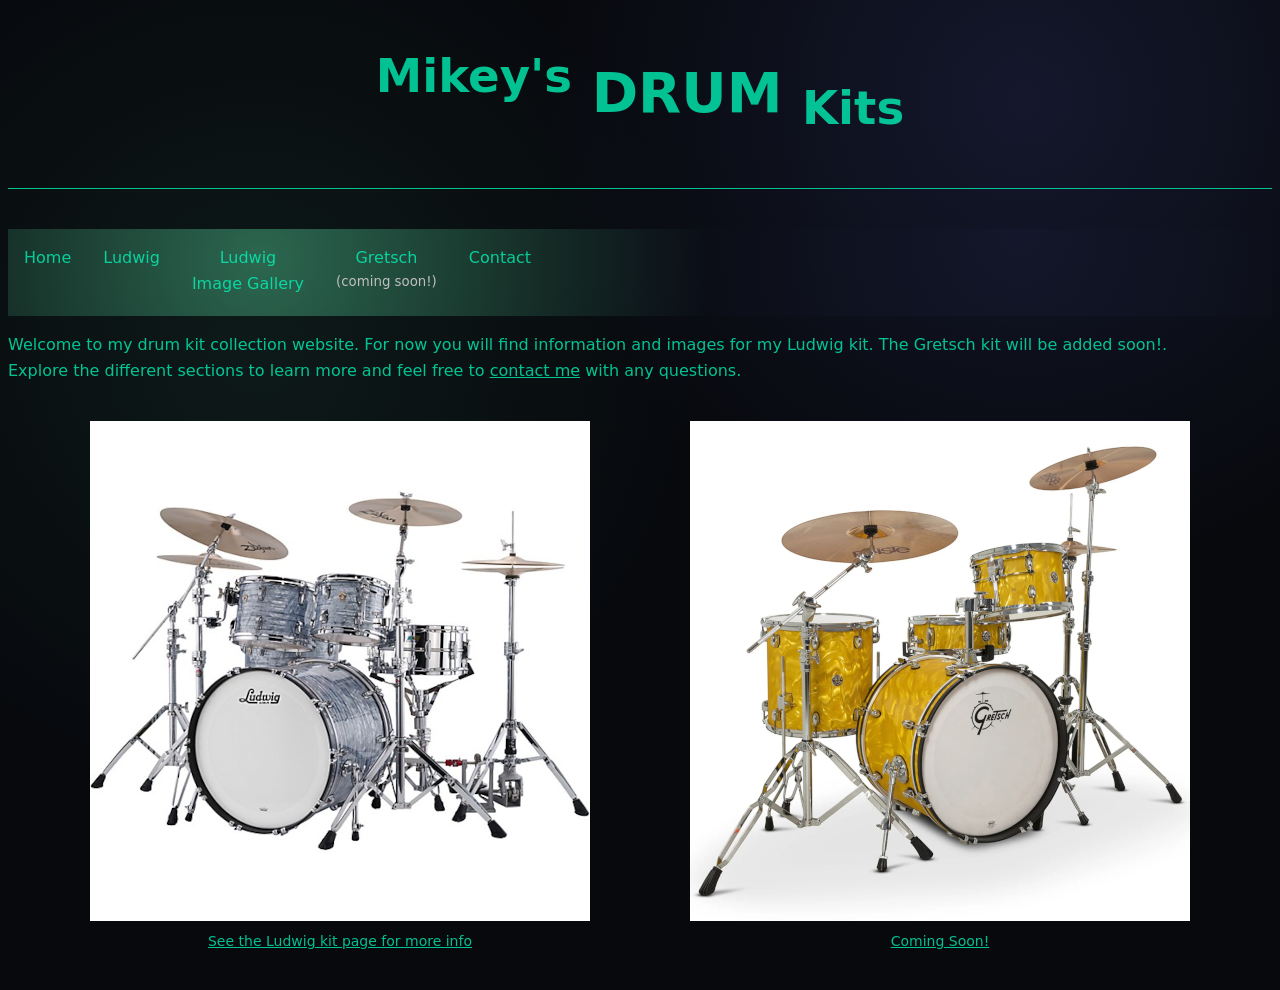
<file: index.html>
<!doctype html>
<html lang="en-GB">
  <head>
    <meta charset="UTF-8" />
    <link rel="stylesheet" href="./mystyle.css" />
    <meta
      name="viewport"
      content="width=device-width, 
      initial-scale=1.0"
    />
    <title>Home</title>
    <link rel="icon" type="image/x-icon" href="/images/favicon.ico" />
  </head>
  <body>
    <!------------------------------------------------------------------->
    <!-- Page Header -->
    <!------------------------------------------------------------------->
    <header class="container">
      <h1>
        <sup>Mikey's</sup>
        DRUM
        <sub>Kits</sub>
      </h1>
    </header>
    <!------------------------------------------------------------------->
    <!-- Navigation -->
    <!------------------------------------------------------------------->
    <ul>
      <li>
        <a class="a-nav-link" href="index.html">Home</a>
        <!-- Note: height forced on all nav links to make hover colour cover full height of bar -->
      </li>
      <li>
        <a class="a-nav-link" href="ludwig.html">Ludwig</a>
      </li>
      <li>
        <a class="a-nav-link" href="ludwig-gallery.html"
          >Ludwig <br />Image Gallery</a
        >
      </li>
      <li>
        <a class="a-nav-link" href="gretsch.html"
          >Gretsch <br /><sup style="color: var(--lowlight-gray)"
            >(coming soon!)</sup
          ></a
        >
      </li>
      <li>
        <a class="a-nav-link" href="contact.html">Contact</a>
      </li>
    </ul>
    <!------------------------------------------------------------------->
    <!-- Intro -->
    <!------------------------------------------------------------------->
    <p id="intro">
      Welcome to my drum kit collection website. For now you will find
      information and images for my Ludwig kit. The Gretsch kit will be added
      soon!. <br />
      Explore the different sections to learn more and feel free to
      <a class="a-link" href="contact.html">contact me</a> with any questions.
    </p>
    <!------------------------------------------------------------------->
    <!-- Drum Kit Gallery -->
    <!------------------------------------------------------------------->
    <table>
      <tr>
        <td class="noborder">
          <figure>
            <a href="ludwig.html">
              <img
                src="/images/ludwig/ludwig-full-small.jpg"
                alt="Ludwig Full Kit"
                style="width: 500px"
              />
              <figcaption>
                <a class="a-nav-link" href="ludwig.html"
                  >See the Ludwig kit page for more info</a
                >
              </figcaption>
            </a>
          </figure>
        </td>
        <td class="noborder">
          <figure>
            <a href="gretsch.html">
              <img
                src="/images/gretsch/gretsch-full-small.jpg"
                alt="Gretsch Kit"
                style="width: 500px"
              />
              <figcaption>
                <a class="a-nav-link" href="gretsch.html">Coming Soon!</a>
              </figcaption>
            </a>
          </figure>
        </td>
      </tr>
    </table>
  </body>
</html>
</file>
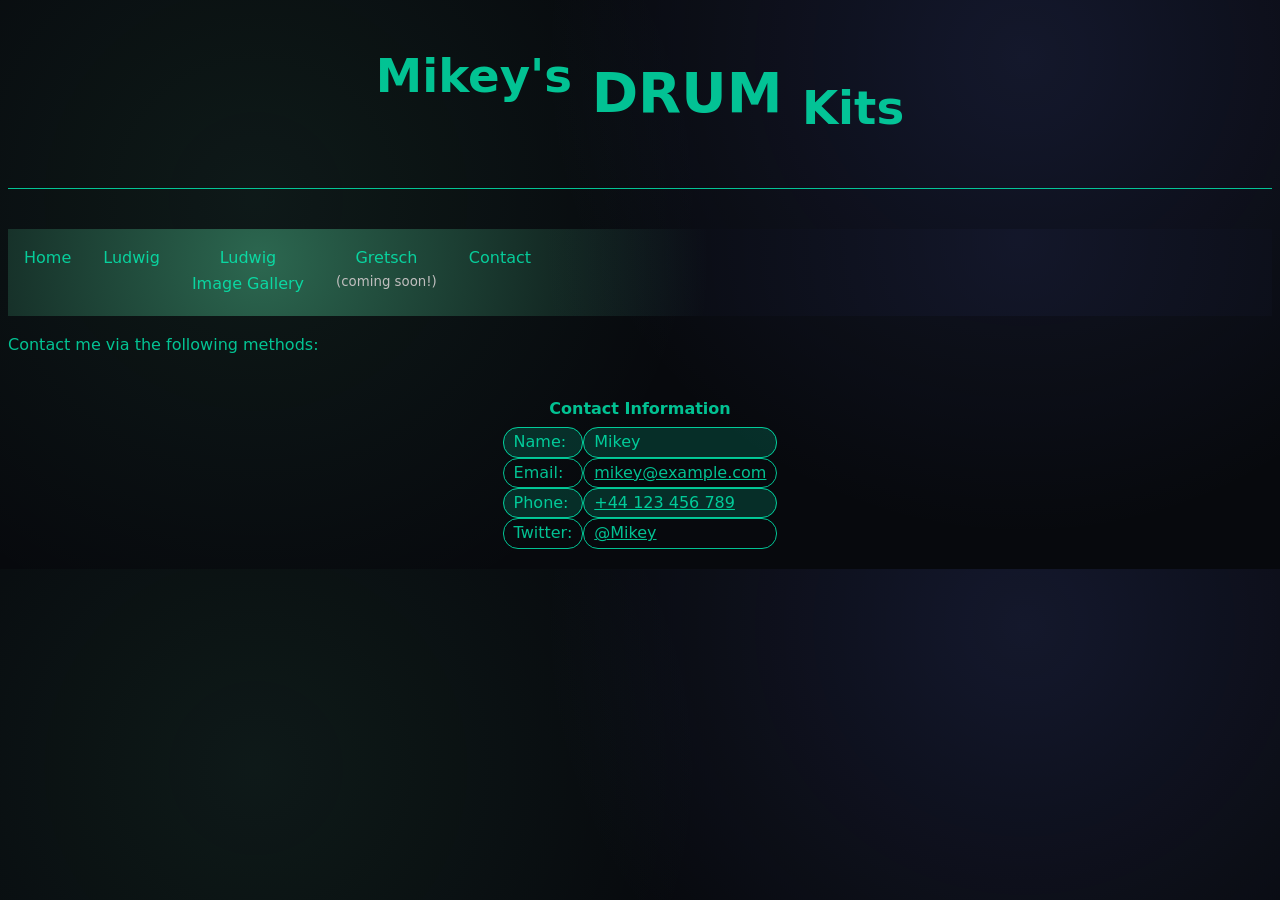
<file: contact.html>
<!doctype html>
<html lang="en-GB">
  <head>
    <meta charset="UTF-8" />
    <link rel="stylesheet" href="./mystyle.css" />
    <meta
      name="viewport"
      content="width=device-width, 
      initial-scale=1.0"
    />
    <title>Mikey's Contact</title>
    <link rel="icon" type="image/x-icon" href="/images/favicon.ico" />
  </head>
  <body>
    <!------------------------------------------------------------------->
    <!-- Page Header -->
    <!------------------------------------------------------------------->
    <header>
      <h1>
        <sup>Mikey's</sup>
        DRUM
        <sub>Kits</sub>
      </h1>
    </header>
    <!------------------------------------------------------------------->
    <!-- Navigation -->
    <!------------------------------------------------------------------->
    <ul>
      <li>
        <a class="a-nav-link" href="index.html">Home</a>
      </li>
      <li>
        <a class="a-nav-link" href="ludwig.html">Ludwig</a>
      </li>
      <li>
        <a class="a-nav-link" href="ludwig-gallery.html"
          >Ludwig <br />Image Gallery</a
        >
      </li>
      <li>
        <a class="a-nav-link" href="gretsch.html"
          >Gretsch <br /><sup style="color: var(--lowlight-gray)"
            >(coming soon!)</sup
          ></a
        >
      </li>
      <li>
        <a class="a-nav-link" href="contact.html">Contact</a>
      </li>
    </ul>
    <p>Contact me via the following methods:
      <!------------------------------------------------------------------->
      <!-- Contact Information Table -->
      <!------------------------------------------------------------------->
      <table class="table-hover tiger-stripe">
        <caption>
          Contact Information
        </caption>
        <tr>
          <td>Name:</td>
          <td>Mikey</td>
        </tr>
        <tr>
          <td>Email:</td>
          <td>
            <a class="a-link" href="mailto:mikey@example.com"
              >mikey@example.com</a
            >
          </td>
        </tr>
        <tr>
          <td>Phone:</td>
          <td>
            <a class="a-link" href="tel:+44123456789">+44 123 456 789</a>
          </td>
        </tr>
        <tr>
          <td>Twitter:</td>
          <td>
            <a class="a-link" href="https://twitter.com/Mikey">@Mikey</a>
          </td>
        </tr>
      </table>
    </p>
  </body>
</html>
</file>
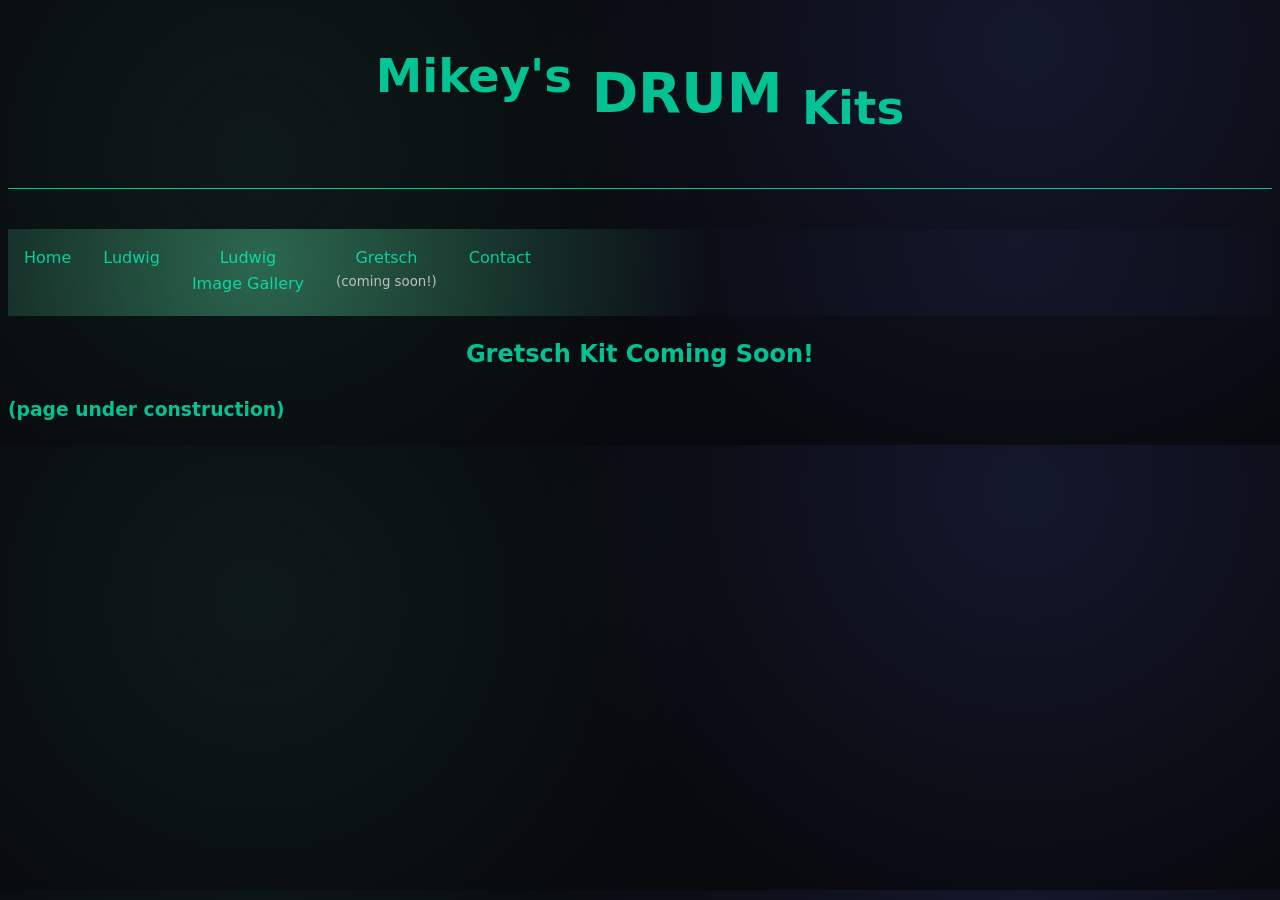
<file: gretsch.html>
<!doctype html>
<html lang="en-GB">
  <head>
    <meta charset="UTF-8" />
    <link rel="stylesheet" href="./mystyle.css" />
    <meta
      name="viewport"
      content="width=device-width, 
      initial-scale=1.0"
    />
    <title>Mikey's Gretsch</title>
    <link rel="icon" type="image/x-icon" href="/images/favicon.ico" />
  </head>
  <body>
    <!------------------------------------------------------------------->
    <!-- Page Header -->
    <!------------------------------------------------------------------->
    <header>
      <h1>
        <sup>Mikey's</sup>
        DRUM
        <sub>Kits</sub>
      </h1>
    </header>
    <!------------------------------------------------------------------->
    <!-- Navigation -->
    <!------------------------------------------------------------------->
    <ul>
      <li>
        <a class="a-nav-link" href="index.html">Home</a>
      </li>
      <li>
        <a class="a-nav-link" href="ludwig.html">Ludwig</a>
      </li>
      <li>
        <a class="a-nav-link" href="ludwig-gallery.html"
          >Ludwig <br />Image Gallery</a
        >
      </li>
      <li>
        <a class="a-nav-link" href="gretsch.html"
          >Gretsch <br /><sup style="color: var(--lowlight-gray)"
            >(coming soon!)</sup
          ></a
        >
      </li>
      <li>
        <a class="a-nav-link" href="contact.html">Contact</a>
      </li>
    </ul>
    <!------------------------------------------------------------------->
    <!-- Page Content -->
    <!------------------------------------------------------------------->
    <div>
      <h2>Gretsch Kit Coming Soon!</h2>
      <h3>(page under construction)</h3>
    </div>
  </body>
</html>
</file>
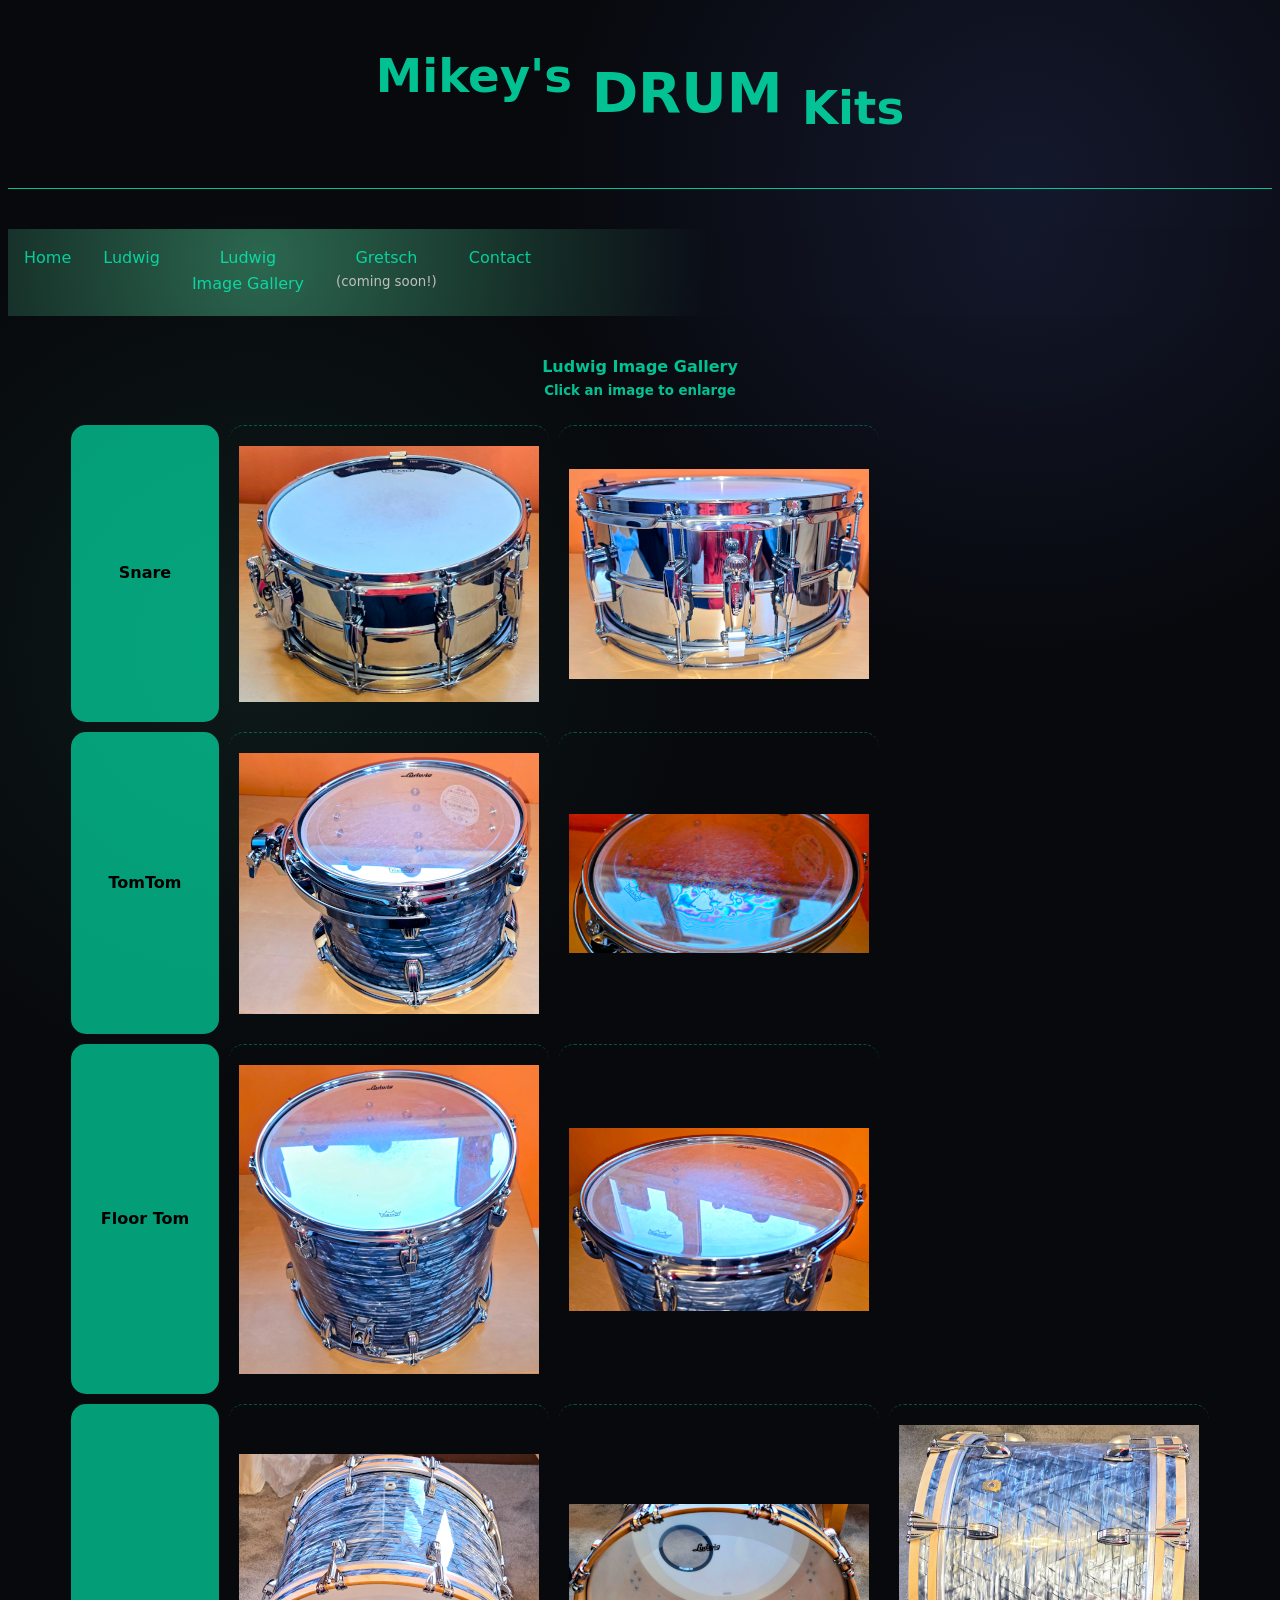
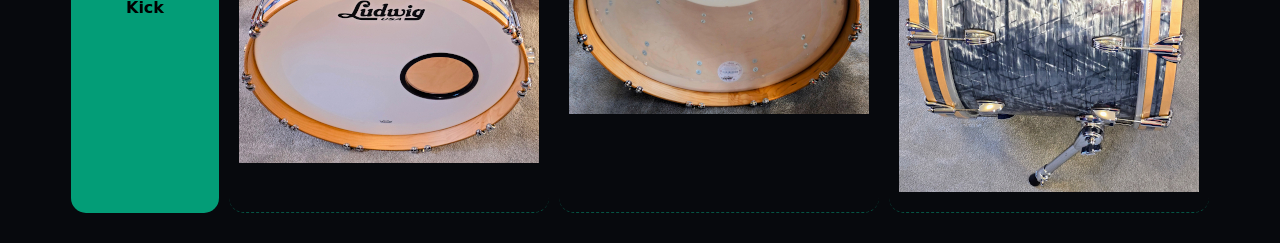
<file: ludwig-gallery.html>
<!doctype html>
<html lang="en-GB">
  <head>
    <meta charset="UTF-8" />
    <link rel="stylesheet" href="./mystyle.css" />
    <meta
      name="viewport"
      content="width=device-width, 
      initial-scale=1.0"
    />
    <title>Mikey's Ludwig Gallery</title>
    <link rel="icon" type="image/x-icon" href="/images/favicon.ico" />
  </head>
  <body>
    <!------------------------------------------------------------------->
    <!-- Page Header -->
    <!------------------------------------------------------------------->
    <header class="container">
      <h1>
        <sup>Mikey's</sup>
        DRUM
        <sub>Kits</sub>
      </h1>
    </header>
    <!------------------------------------------------------------------->
    <!-- Navigation -->
    <!------------------------------------------------------------------->
    <ul>
      <li>
        <a class="a-nav-link" href="index.html">Home</a>
      </li>
      <li>
        <a class="a-nav-link" href="ludwig.html">Ludwig</a>
      </li>
      <li>
        <a class="a-nav-link" href="ludwig-gallery.html"
          >Ludwig <br />Image Gallery</a
        >
      </li>
      <li>
        <a class="a-nav-link" href="gretsch.html"
          >Gretsch <br /><sup style="color: var(--lowlight-gray)"
            >(coming soon!)</sup
          ></a
        >
      </li>
      <li>
        <a class="a-nav-link" href="contact.html">Contact</a>
      </li>
    </ul>
    <!------------------------------------------------------------------->
    <!-- Gallery-->
    <!------------------------------------------------------------------->
    <p1>
      <table class="table-gallery">
        <caption>
          Ludwig Image Gallery
          <br /><sup>Click an image to enlarge</sup>
        </caption>
        <!-- Snare pics Row-->
        <tr>
          <th class="th-gallery">Snare</th>
          <td class="td-gallery">
            <a href="/images/ludwig/snare.jpg">
              <img
                src="/images/ludwig/snare-small.jpg"
                alt="Ludwig Snare Drum"
                class="thumb-pic2"
              />
            </a>
          </td>
          <td class="td-gallery">
            <a href="/images/ludwig/snare-a.jpg">
              <img
                src="/images/ludwig/snare-a-small.jpg"
                alt="Ludwig Snare Drum"
                class="thumb-pic2"
              />
            </a>
          </td>
        </tr>
        <!-- TomTom pics Row-->
        <tr>
          <th class="th-gallery">TomTom</th>
          <td class="td-gallery">
            <a href="/images/ludwig/tomtom-a.jpg">
              <img
                src="/images/ludwig/tomtom-a-small.jpg"
                alt="Ludwig TomTom Drum"
                class="thumb-pic2"
              />
            </a>
          </td>
          <td class="td-gallery">
            <a href="/images/ludwig/tomtom-c.jpg">
              <img
                src="/images/ludwig/tomtom-c-small.jpg"
                alt="Ludwig TomTom Drum"
                class="thumb-pic2"
              />
            </a>
          </td>
        </tr>
        <!-- Floor Tom pics Row-->
        <tr>
          <th class="th-gallery">Floor Tom</th>
          <td class="td-gallery">
            <a href="/images/ludwig/floortom-a.jpg">
              <img
                src="/images/ludwig/floortom-a-small.jpg"
                alt="Ludwig Floor Tom Drum"
                class="thumb-pic2"
              />
            </a>
          </td>
          <td class="td-gallery">
            <a href="/images/ludwig/floortom-b.jpg">
              <img
                src="/images/ludwig/floortom-b-small.jpg"
                alt="Ludwig Floor Tom Drum"
                class="thumb-pic2"
              />
            </a>
          </td>
        </tr>
        <!-- Kick pics Row-->
        <tr>
          <th class="th-gallery">Kick</th>
          <td class="td-gallery" style="border-bottom-width: 1px">
            <a href="/images/ludwig/kick.jpg">
              <img
                src="/images/ludwig/kick-small.jpg"
                alt="Ludwig Kick Drum"
                class="thumb-pic2"
              />
            </a>
          </td>
          <td class="td-gallery" style="border-bottom-width: 1px">
            <a href="/images/ludwig/kick-c.jpg">
              <img
                src="/images/ludwig/kick-c-small.jpg"
                alt="Ludwig Kick Drum"
                class="thumb-pic2"
              />
            </a>
          </td>
          <td class="td-gallery" style="border-bottom-width: 1px">
            <a href="/images/ludwig/kick-b.jpg">
              <img
                src="/images/ludwig/kick-b-small.jpg"
                alt="Ludwig Kick Drum"
                class="thumb-pic2"
              />
            </a>
          </td>
        </tr>
      </table>
    </p1>
  </body>
</html>
</file>
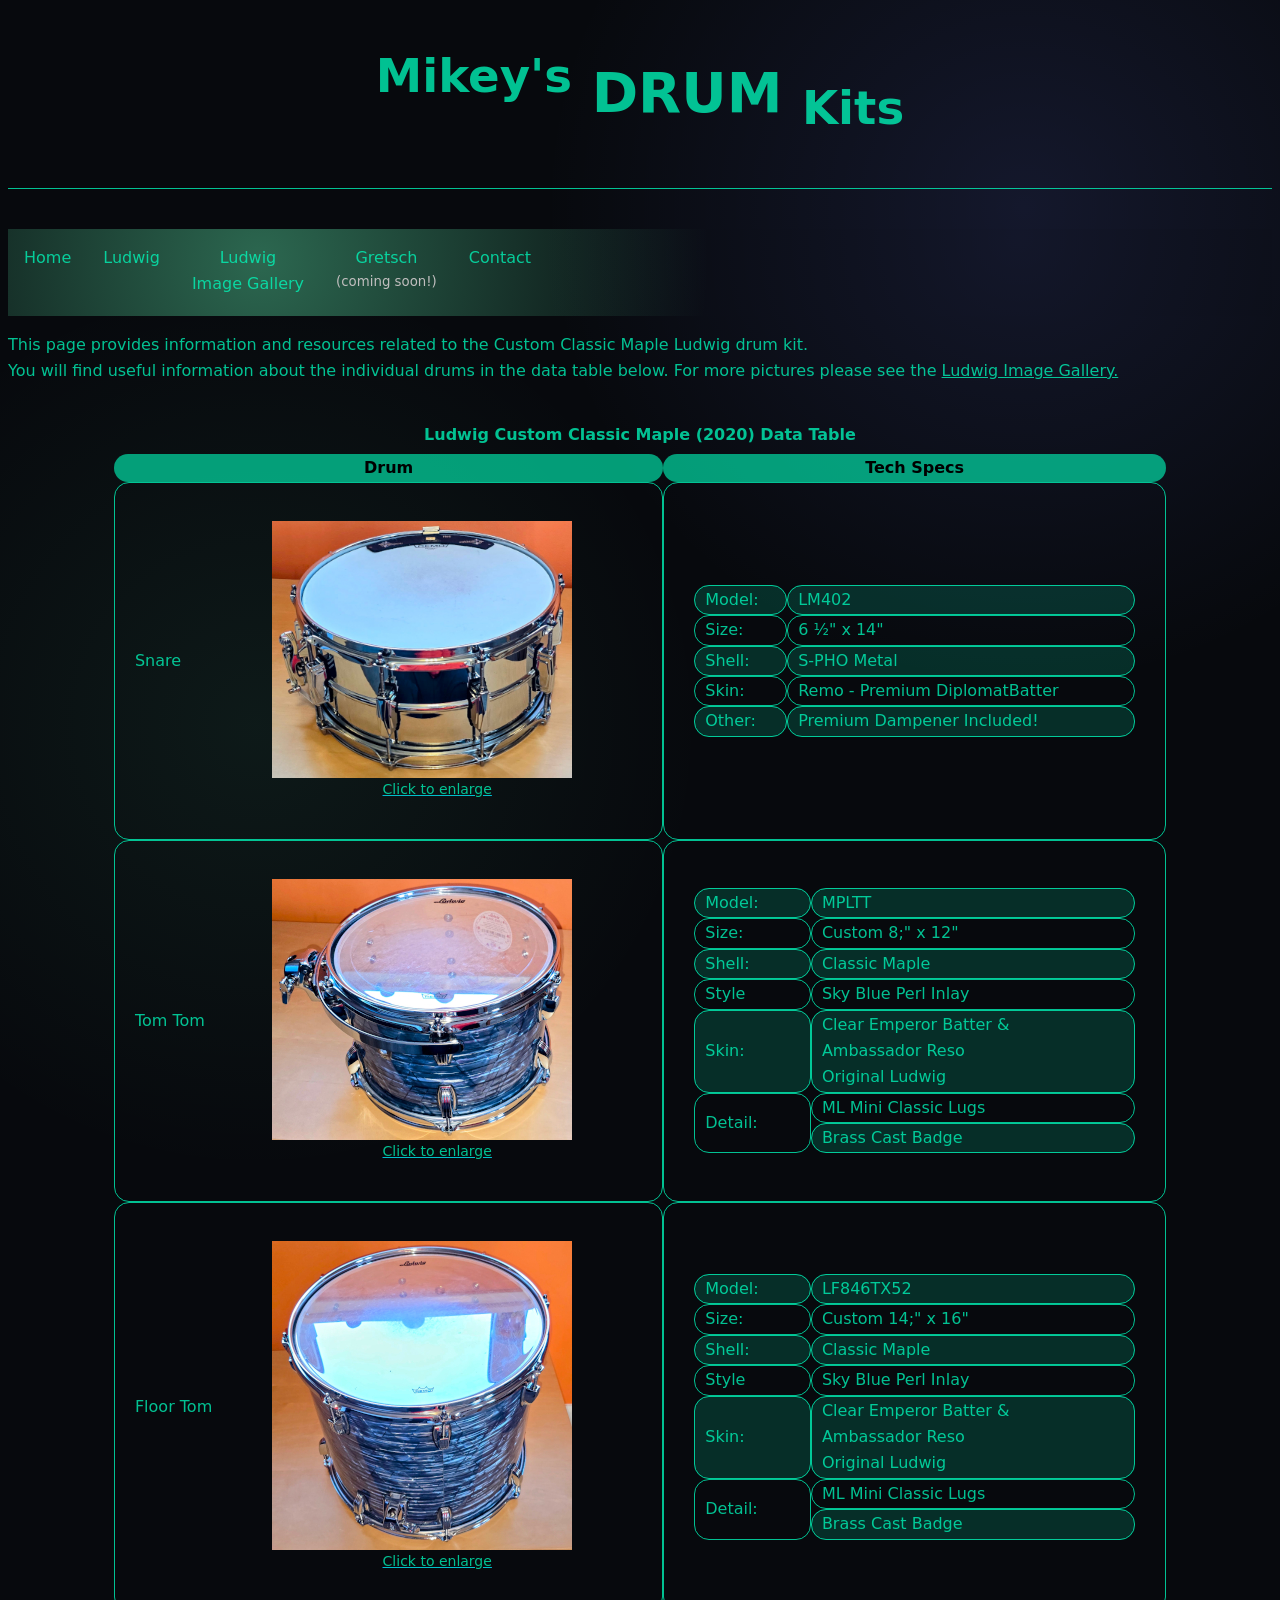
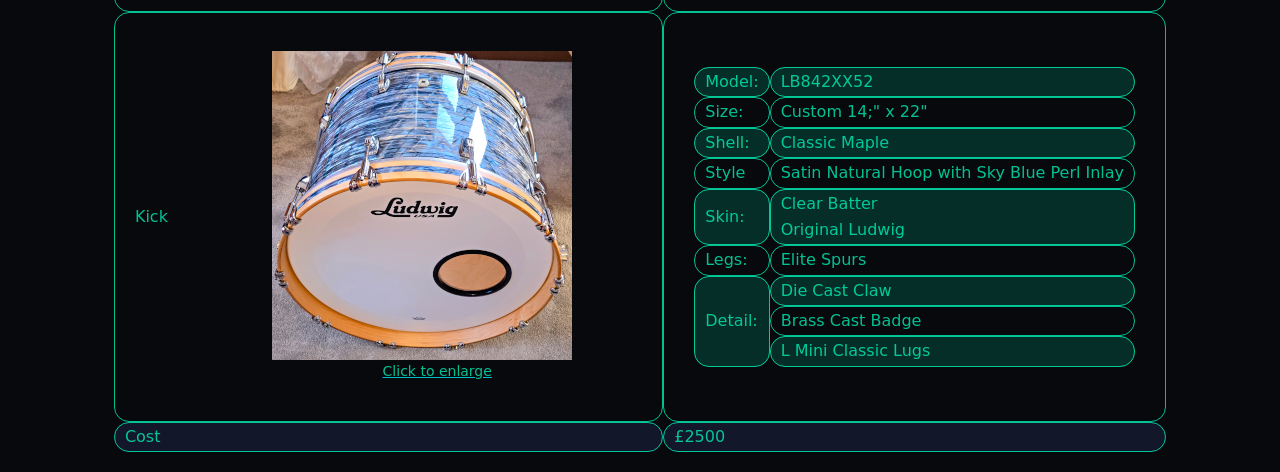
<file: ludwig.html>
<!DOCTYPE html>
<html lang="en-GB">
  <head>
    <meta charset="UTF-8">
    <link rel="stylesheet" href="./mystyle.css">
    <meta
      name="viewport"
      content="width=device-width, 
      initial-scale=1.0"
      >
    <title>Mikey's Ludwig</title>
    <link 
      rel="icon" 
      type="image/x-icon" 
      href="/images/favicon.ico">
  </head>
  <body>
    <!------------------------------------------------------------------->
    <!-- Page Header -->
    <!------------------------------------------------------------------->
    <header>
      <h1>
        <sup>Mikey's</sup>
        DRUM
        <sub>Kits</sub>
      </h1>
    </header>
    <!------------------------------------------------------------------->
    <!-- Navigation -->
    <!------------------------------------------------------------------->
    <ul>
      <li>
        <a class="a-nav-link" href="index.html">Home</a>
      </li>
      <li>
        <a class="a-nav-link" href="ludwig.html">Ludwig</a>
      </li>
      <li>
        <a class="a-nav-link" href="ludwig-gallery.html">Ludwig <br />Image Gallery</a>
      </li>
      <li>
        <a class="a-nav-link" href="gretsch.html"
          >Gretsch <br /><sup style="color: var(--lowlight-gray)"
            >(coming soon!)</sup
          ></a
        >
      </li>
      <li>
        <a class="a-nav-link" href="contact.html">Contact</a>
      </li>
    </ul>
    <!------------------------------------------------------------------->
    <!-- Intro -->
    <!------------------------------------------------------------------->
    <p id="intro">
      This page provides information and resources related to the Custom Classic 
      Maple Ludwig drum kit. <br />You will find useful information about the individual drums in the data table below. For more pictures please see the 
      <a class="a-link" href="ludwig-gallery.html">Ludwig Image Gallery.</a>
    </p>
    <!------------------------------------------------------------------->
    <!-- Ludwig Data Table -->
    <!------------------------------------------------------------------->
    <div id="ludwig-table">
      <table>
        <caption>Ludwig Custom Classic Maple (2020) Data Table</caption>
        <tr>
          <th>Drum</th>
          <th>Tech Specs</th>
        </tr>
        <!------------------------->
        <!-- Snare Row -->
        <!-------------------------> 
        <tr>
          <td>
            <table style="width: 100%;">
              <tr>
                <td class="noborder">Snare</td>
                <td class="noborder container-right">
                  <figure>
                    <a href="/images/ludwig/snare.jpg">
                      <img
                        src="/images/ludwig/snare-small.jpg"
                        alt="Ludwig Snare Drum"
                        class="thumb-pic"
                      >
                      <figcaption class="a-link" >Click to enlarge</figcaption>
                    </a>
                  </figure>
                </td>
              </tr>
            </table>
          </td>
          <td>
            <table class="table-hover tiger-stripe detail-table">
              <tr>
                <td>Model:</td>
                <td>LM402</td>
              </tr>
              <tr>
                <td>Size:</td>
                <td>6 &frac12;&quot; x 14&quot;</td>
              </tr>
              <tr>
                <td>Shell:</td>
                <td>S-PHO Metal</td>
              </tr>
              <tr>
                <td>Skin:</td>
                <td>Remo - Premium DiplomatBatter</td>
              </tr>
              <tr>
                <td>Other:</td>
                <td>Premium Dampener Included!</td>
              </tr>
            </table>
          </td>
        </tr>
        <!------------------------->
        <!-- Tom Tom Row -->
        <!-------------------------> 
        <tr>
          <td>
            <table style="width: 100%;">
              <tr>
                <td class="noborder">Tom Tom</td>
                <td class="noborder container-right">
                  <figure>
                    <a href="/images/ludwig/tomtom-a.jpg">
                      <img
                        src="/images/ludwig/tomtom-a-small.jpg"
                        alt="Ludwig Tom Tom Drum"
                        class="thumb-pic"
                        onmouseover="src='/images/ludwig/tomtom-c-small.jpg'"
                        onmouseout="src='/images/ludwig/tomtom-a-small.jpg'"
                      >
                      <figcaption class="a-link" >Click to enlarge</figcaption>
                    </a>
                  </figure>
                </td>
              </tr>
            </table>
          </td>
          <td>
            <table class="table-hover tiger-stripe detail-table">
              <tr>
                <td>Model:</td>
                <td>MPLTT</td>
              </tr>
              <tr>
                <td>Size:</td>
                <td>Custom 8;&quot; x 12&quot;</td>
              </tr>
              <tr>
                <td>Shell:</td>
                <td>Classic Maple</td>
              </tr>
              <tr>
                <td>Style</td>
                <td>Sky Blue Perl Inlay</td>
              </tr>
              <tr>
                <td>Skin:</td>
                <td>Clear Emperor Batter &<br> Ambassador Reso <br>Original Ludwig</td>
              </tr>
              <tr>
                <td rowspan="2">Detail:</td>
                <td>
                  ML Mini Classic Lugs
                </td>
              </tr>
              <tr>
                <td>
                  Brass Cast Badge
                </td>
              </tr>
            </table>
          </td>
        </tr>
        <!------------------------->
        <!-- Floor Tom Row -->
        <!-------------------------> 
        <tr>
          <td>
            <table style="width: 100%;">
              <tr>
                <td class="noborder">Floor Tom</td>
                <td class="noborder container-right">
                  <figure>
                    <a href="/images/ludwig/floortom-a.jpg">
                      <img
                        src="/images/ludwig/floortom-a-small.jpg"
                        alt="Ludwig Floor Tom"
                        class="thumb-pic"
                      >
                      <figcaption class="a-link" >Click to enlarge</figcaption>
                    </a>
                  </figure>
                </td>
              </tr>
            </table>
          </td>
          <td>
            <table class="table-hover tiger-stripe detail-table">
              <tr>
                <td>Model:</td>
                <td>LF846TX52</td>
              </tr>
              <tr>
                <td>Size:</td>
                <td>Custom 14;&quot; x 16&quot;</td>
              </tr>
              <tr>
                <td>Shell:</td>
                <td>Classic Maple</td>
              </tr>
              <tr>
                <td>Style</td>
                <td>Sky Blue Perl Inlay</td>
              </tr>
              <tr>
                <td>Skin:</td>
                <td>Clear Emperor Batter &<br> Ambassador Reso <br>Original Ludwig</td>
              </tr>
              <tr>
                <td rowspan="2">Detail:</td>
                <td>
                  ML Mini Classic Lugs
                </td>
              </tr>
              <tr>
                <td>
                  Brass Cast Badge
                </td>
              </tr>
            </table>
          </td>
        </tr>
        <!------------------------->
        <!-- Kick Row -->
        <!-------------------------> 
        <tr>
          <td>
            <table style="width: 100%;">
              <tr>
                <td class="noborder">Kick</td>
                <td class="noborder container-right">
                  <figure>
                    <a href="/images/ludwig/kick.jpg">
                      <img
                        src="/images/ludwig/kick-small.jpg"
                        alt="Ludwig Kick Drum"
                        class="thumb-pic"
                      >
                      <figcaption class="a-link" >Click to enlarge</figcaption>
                    </a>
                  </figure>
                </td>
              </tr>
            </table>
          </td>
          <td>
            <table class="table-hover tiger-stripe detail-table">
              <tr>
                <td>Model:</td>
                <td>LB842XX52</td>
              </tr>
              <tr>
                <td>Size:</td>
                <td>Custom 14;&quot; x 22&quot;</td>
              </tr>
              <tr>
                <td>Shell:</td>
                <td>Classic Maple</td>
              </tr>
              <tr>
                <td>Style</td>
                <td>Satin Natural Hoop with Sky Blue Perl Inlay</td>
              </tr>
              <tr>
                <td>Skin:</td>
                <td>Clear Batter <br>Original Ludwig</td>
              </tr>
              <tr>
                <td>Legs:</td>
                <td>Elite Spurs</td>
              </tr>
              <tr>
                <td rowspan="3">Detail:</td>
                <td>
                  Die Cast Claw
                </td>
              </tr>
              <tr>
                <td>
                  Brass Cast Badge
                </td>
              </tr>
              <tr>
                <td>L Mini Classic Lugs</td>
              </tr>
            </table>
            </td>
          </td>
        </tr>
        <!------------------------->
        <!-- Cost Row -->
        <!-------------------------> 
        <tr style="background-color: var(--tr-last)">
          <td>Cost</td>
          <td>£2500</td>
        </tr>
      </table>
    </div>
  </body>
</html>
</file>
<file: mystyle.css>
/* --------------------------------------------------------------- */
/* CSS Variables */
/* --------------------------------------------------------------- */
:root {
  background-repeat: repeat-x;
  color: var(--text);
  --bg: #07090d;
  --text: rgba(0, 255, 191, 0.75);
  --th-bg: rgba(0, 255, 191, 0.6);
  --th-bg2: rgba(0, 255, 191, 0.3);
  --tr-stripe: rgba(0, 255, 191, 0.15);
  --tr-hover: rgba(0, 255, 191, 0.3);
  --tr-last: rgba(108, 124, 255, 0.12);
  --nav-bg-gradient1: rgba(108, 124, 255, 0.12);
  --nav-bg-gradient2: rgba(99, 245, 180, 0.4);
  --nav-hover-bg: rgba(7, 9, 13, 0.8);
  --lowlight-gray: rgb(192, 190, 190);
}

/* --------------------------------------------------------------- */
/* Base HTML Elements */
/* --------------------------------------------------------------- */
.a-nav-link {
  color: var(--text);
  height: 55px;
}
.a-nav-link:visited {
  color: var(--text);
  background-color: transparent;
  text-decoration: none;
}
.a-nav-link:hover {
  color: rgba(0, 191, 255, 1);
  background-color: var(--nav-hover-bg);
  text-decoration: underline;
}

.a-nav-link:active {
  color: rgba(255, 0, 191, 1);
  background-color: transparent;
  text-decoration: underline;
}

.a-link {
  color: var(--text);
  text-decoration: underline;
  text-decoration-color: var(--text);
}
.a-link:visited {
  color: rgba(191, 0, 255, 0.8);
  background-color: transparent;
  text-decoration: none;
}
.a-link:hover {
  color: rgba(0, 191, 255, 1);
  background-color: transparent;
  text-decoration: underline;
  text-decoration-color: rgba(0, 191, 255, 1);
}

.a-link:active {
  color: rgb(255, 251, 0);
  background-color: transparent;
  text-decoration: underline;
  text-decoration-color: rgb(255, 251, 0);
}

body {
  background:
    radial-gradient(
      circle at 80% 10%,
      rgba(108, 124, 255, 0.13),
      transparent 30rem
    ),
    radial-gradient(
      circle at 20% 35%,
      rgba(99, 245, 180, 0.07),
      transparent 28rem
    ),
    var(--bg);
  font-family: system-ui;
  line-height: 1.65;
}

p {
  /* background-color: var(--bg); */
}

p#intro {
  font-size: 16px;
  margin-bottom: 20px;
  text-align: left;
}

p#ludwig-table {
  font-size: 18px;
  margin-bottom: 20px;
  text-align: center;
}

header {
  font-size: 28px;
  height: 150px;
  margin-bottom: 40px;
  border-bottom: 1px solid var(--text);
}

figcaption {
  text-align: center;
  font-size: 14px;
}

h1 {
  text-align: center;
  margin-bottom: 40px;
}

h2 {
  text-align: center;
}
/* --------------------------------------------------------------- */
/* Layout */
/* --------------------------------------------------------------- */
.container-mid {
  /* Centers content horizontally and vertically */
  display: flex;
  align-items: center;
  justify-content: center;
}

.container-left {
  /* Aligns content to the left horizontally and middle vertically */
  display: flex;
  align-items: center;
  justify-content: left;
}

.container-right {
  /* Aligns content to the left horizontally and middle vertically */
  display: flex;
  align-items: center;
  justify-content: right;
}

/* --------------------------------------------------------------- */
/* Components */
/* --------------------------------------------------------------- */

.thumb-pic {
  width: 300px;
  margin-right: 30px;
  float: right;
}

.thumb-pic2 {
  width: 300px;
  margin: 10px;
  /* float: right; */
  display: block;
  margin-left: auto;
  margin-right: auto;
}

.detail-table {
  width: 100%;
  text-align: left;
  padding: 20px;
}

.table-gallery {
  border-spacing: 10px;
  border-collapse: separate;
}
.th-gallery {
  padding-right: 30px;
  padding-left: 30px;
}

.td-gallery {
  text-align: center;
  padding: 10px;
  border-style: dashed;
  border-width: 1px;
  border-left-width: 0px;
  border-right-width: 0px;
  border-bottom-width: 0px;
  border-color: var(--th-bg2);
}

table,
th,
td {
  border-radius: 15px;
}

table {
  border-collapse: separate;
  border-spacing: 0;
  margin-top: 20px;
  margin-bottom: 20px;
  background-color: transparent;
  width: fit-content;
  margin-left: auto;
  margin-right: auto;
}

th {
  background-color: var(--th-bg);
  color: rgb(0, 0, 0);
}

td {
  padding-left: 10px;
  padding-right: 10px;
  border-color: var(--text);
  border-style: solid;
  border-width: 1px;
  background-color: transparent;
}

caption {
  caption-side: top;
  font-weight: bold;
  margin-bottom: 5px;
  margin-top: 18px;
}

ul {
  list-style-type: none;
  margin: 0;
  padding: 0;
  overflow: hidden;
  background:
    radial-gradient(
      circle at 80% 10%,
      var(--nav-bg-gradient1),
      transparent 30rem
    ),
    radial-gradient(
      circle at 20% 35%,
      var(--nav-bg-gradient2),
      transparent 28rem
    ),
    var(--bg);
  color: var(--text);
}

li {
  float: left;
}

li a {
  display: block;
  color: white;
  text-align: center;
  padding: 16px;
  text-decoration: none;
}

li a:hover {
  background-color: var(--nav-hover-bg);
}

.noborder {
  border-style: none;
}

.tiger-stripe tr:nth-child(odd) {
  background-color: var(--tr-stripe);
}

.table-hover tr:hover {
  background-color: var(--tr-hover);
}
</file>
